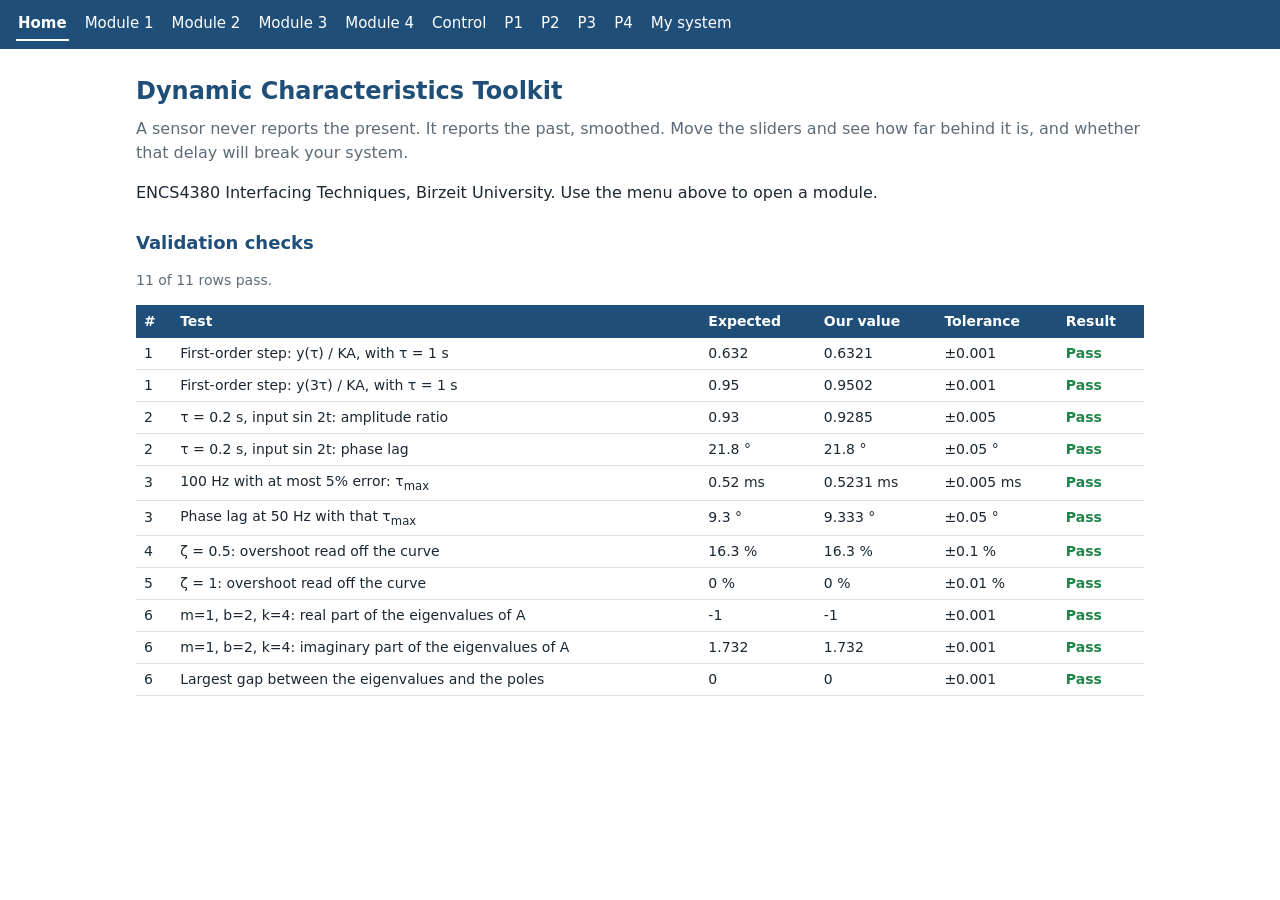
<file: index.html>
<!doctype html>
<html lang="en">
<head>
  <meta charset="utf-8">
  <meta name="viewport" content="width=device-width, initial-scale=1">
  <title>Dynamic Characteristics Toolkit</title>
  <link rel="stylesheet" href="css/style.css">
  <script type="module" src="js/home.js"></script>
</head>
<body>
  <header id="nav"></header>
  <main>
    <h1>Dynamic Characteristics Toolkit</h1>
    <p class="lead">A sensor never reports the present. It reports the past, smoothed. Move the sliders and see how far behind it is, and whether that delay will break your system.</p>
    <p>ENCS4380 Interfacing Techniques, Birzeit University. Use the menu above to open a module.</p>
    <h2>Validation checks</h2>
    <p class="note" id="summary"></p>
    <div id="checks"></div>
  </main>
</body>
</html>
</file>
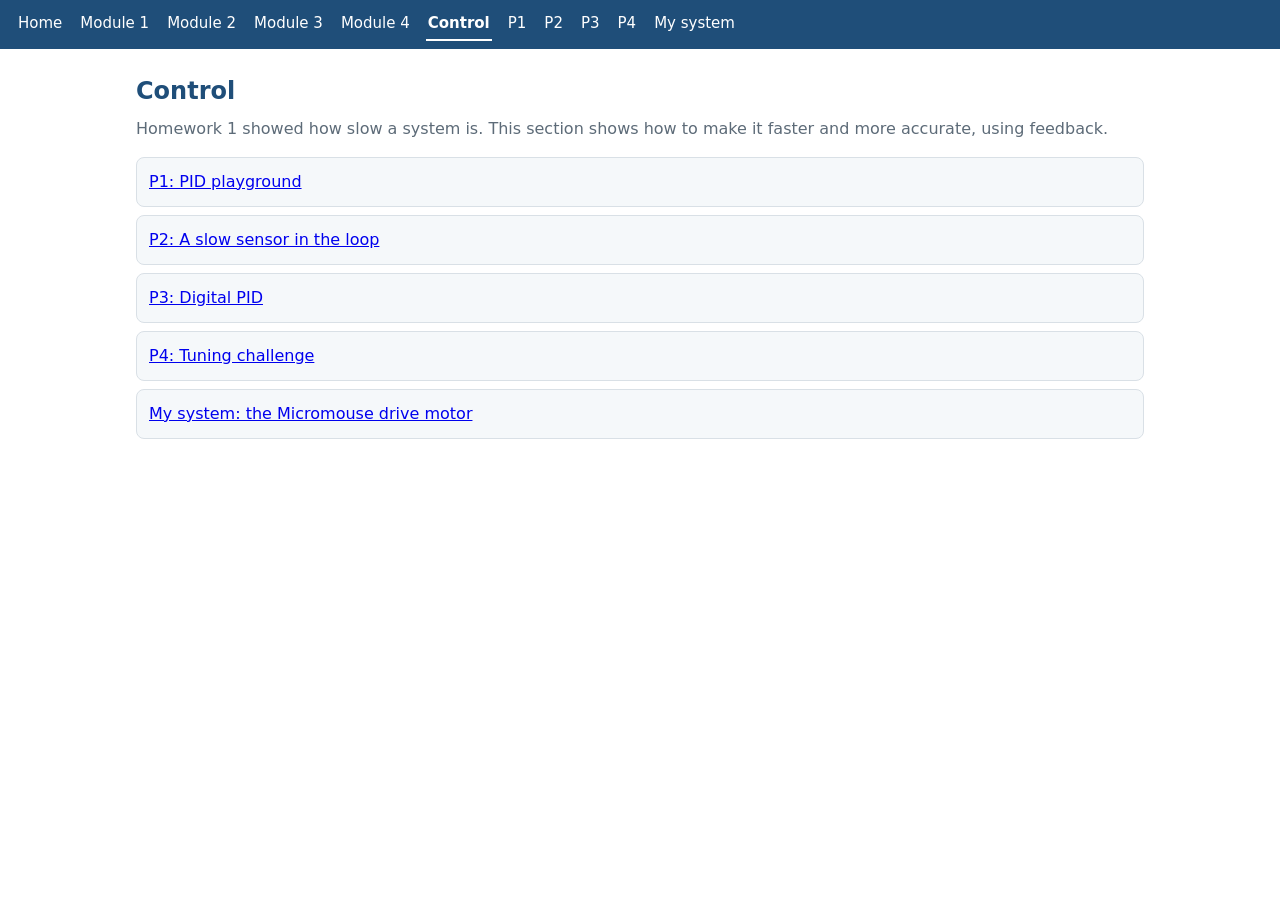
<file: control.html>
<!doctype html>
<html lang="en">
<head>
  <meta charset="utf-8">
  <meta name="viewport" content="width=device-width, initial-scale=1">
  <title>Control</title>
  <link rel="stylesheet" href="css/style.css">
  <script type="module" src="js/control.js"></script>
</head>
<body>
  <header id="nav"></header>
  <main>
    <h1>Control</h1>
    <p class="lead">Homework 1 showed how slow a system is. This section shows how to make it faster and more accurate, using feedback.</p>
    <div id="links"></div>
  </main>
</body>
</html>
</file>
<file: css/style.css>
/* Site-wide style. OWNER: Menna. Mobile first: everything stacks on a phone. */
:root {
  --ink: #1b2733;
  --muted: #5d6b78;
  --line: #d9e0e6;
  --panel: #f5f8fa;
  --accent: #1f4e79;
  --ok: #1e8449;
  --bad: #c0392b;
  --wait: #b9770e;
}
* { box-sizing: border-box; }
body { margin: 0; font-family: system-ui, -apple-system, "Segoe UI", Roboto, sans-serif; color: var(--ink); background: #fff; line-height: 1.5; }
header.site { background: var(--accent); padding: 8px 16px; display: flex; flex-wrap: wrap; gap: 4px 14px; }
header.site a { color: #fff; text-decoration: none; padding: 4px 2px; font-size: 15px; }
header.site a.active { font-weight: 700; border-bottom: 2px solid #fff; }
main { max-width: 1040px; margin: 0 auto; padding: 16px; }
h1 { font-size: 24px; color: var(--accent); margin: 8px 0; }
h2 { font-size: 18px; color: var(--accent); margin: 24px 0 8px; }
p.lead { color: var(--muted); margin-top: 0; }
.layout { display: grid; grid-template-columns: 1fr; gap: 16px; }
@media (min-width: 800px) { .layout { grid-template-columns: 300px 1fr; } }
.panel { background: var(--panel); border: 1px solid var(--line); border-radius: 8px; padding: 12px; }
.plot { width: 100%; height: 300px; }
.plot.small { height: 240px; }
.slider { margin-bottom: 10px; }
.slider label { display: flex; justify-content: space-between; gap: 8px; font-size: 14px; }
.slider output { font-variant-numeric: tabular-nums; font-weight: 600; }
.slider input[type=range] { width: 100%; }
.readouts { display: grid; grid-template-columns: 1fr; gap: 2px; font-size: 14px; margin-top: 8px; }
.readout { display: flex; justify-content: space-between; gap: 8px; border-bottom: 1px dotted var(--line); padding: 2px 0; }
.readout b { font-variant-numeric: tabular-nums; }
.buttons { display: flex; flex-wrap: wrap; gap: 6px; margin: 8px 0; }
button { font: inherit; font-size: 14px; padding: 6px 10px; border: 1px solid var(--accent); background: #fff; color: var(--accent); border-radius: 6px; cursor: pointer; }
button:hover { background: #e8f0f7; }
button.primary { background: var(--accent); color: #fff; }
button:disabled { opacity: .5; cursor: default; }
input[type=number], select { font: inherit; padding: 4px 6px; border: 1px solid var(--line); border-radius: 4px; width: 100%; }
.field { margin-bottom: 8px; font-size: 14px; }
.predict { border-left: 4px solid var(--accent); }
.predict .q { font-weight: 600; margin-bottom: 6px; }
.predict label { display: block; font-size: 14px; margin: 3px 0; }
.predict .answer { margin-top: 8px; font-size: 14px; }
.predict .right { color: var(--ok); font-weight: 600; }
.predict .wrong { color: var(--bad); font-weight: 600; }
.table-wrap { overflow-x: auto; }
table.checks { border-collapse: collapse; width: 100%; font-size: 14px; }
table.checks th { background: var(--accent); color: #fff; text-align: left; padding: 6px 8px; }
table.checks td { border-bottom: 1px solid var(--line); padding: 5px 8px; font-variant-numeric: tabular-nums; }
.badge { font-weight: 700; }
.badge.pass { color: var(--ok); }
.badge.fail { color: var(--bad); }
.badge.todo { color: var(--wait); }
.note { font-size: 14px; color: var(--muted); }
.todo-banner { background: #fff3d4; border: 1px solid #c9881a; border-radius: 6px; padding: 8px 12px; font-size: 14px; margin: 8px 0; }
.math { overflow-x: auto; margin: 6px 0; }
pre.code { background: #1b2733; color: #e6edf3; padding: 10px; border-radius: 6px; overflow-x: auto; font-size: 13px; max-height: 340px; }
</file>
